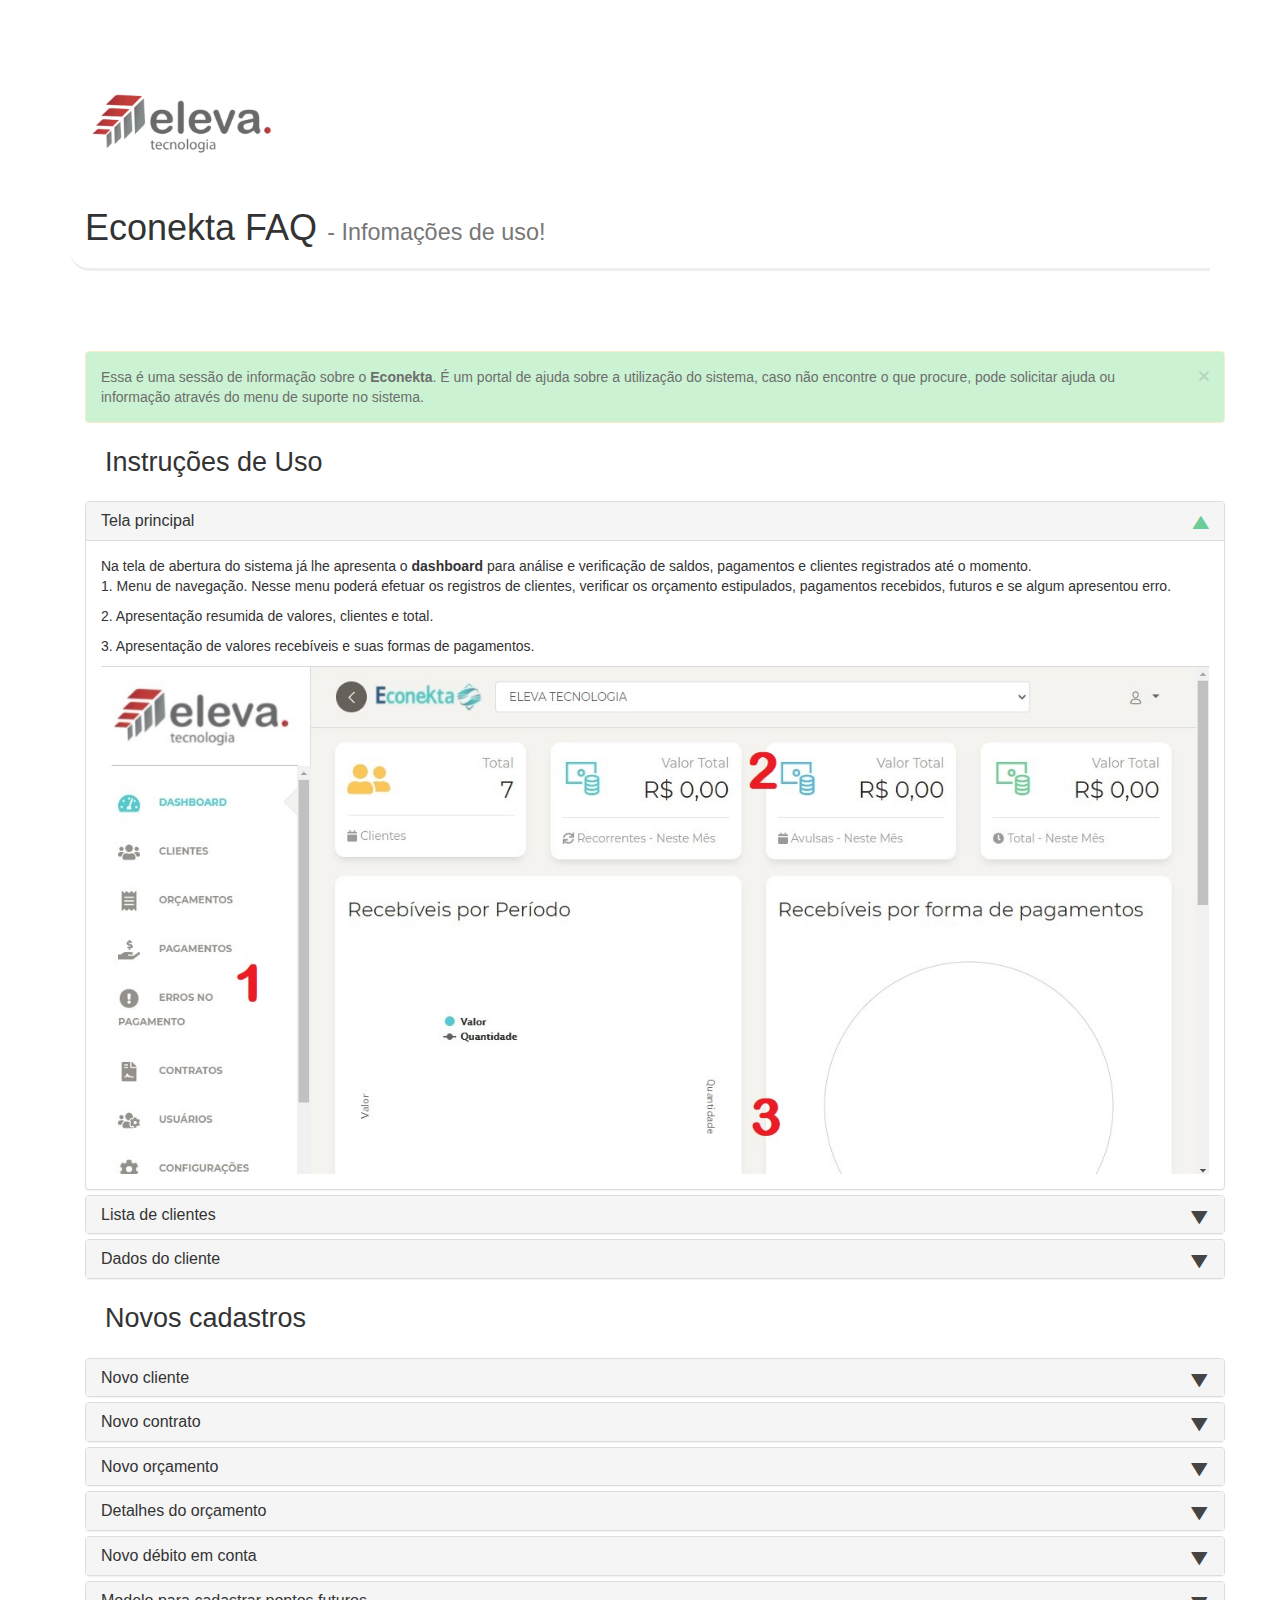
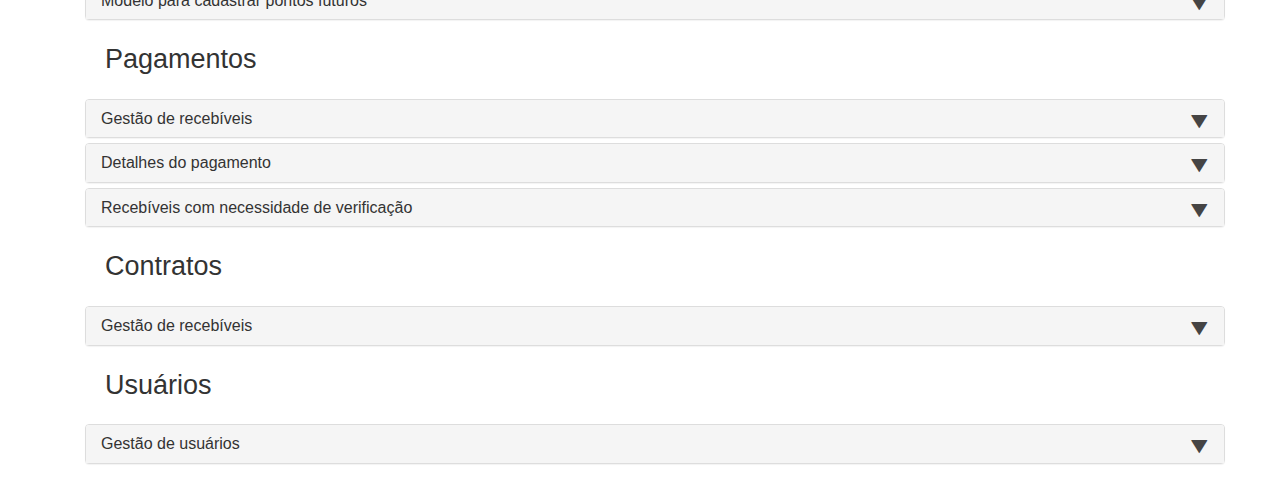
<file: index.html>
<!DOCTYPE html>
<html>
    <head>
        <meta charset="utf-8" />
        <title>Econekta</title>
        <link rel="icon" type="image/x-icon" href="assets/faq_img/simbolo.png" />
        <meta name="viewport" content="width=device-width, initial-scale=1.0" />
        <!-- Bootstrap FAQ - home -->
        <link rel="stylesheet" type="text/css" href="assets/bootstrap/css/style.css" />
        <link rel="stylesheet" type="text/css" href="assets/bootstrap/css/bootstrap.min.css" />
        <link rel="stylesheet" type="text/css" href="assets/font-awesome/css/font-awesome.min.css" />
        <!-- Bootstrap SCRIPT - home -->
        <script type="text/javascript" src="assets/js/jquery-1.10.2.min.js"></script>
        <script type="text/javascript" src="assets/bootstrap/js/bootstrap.min.js"></script>
    </head>
    <body>
        <div class="container">
            <div class="page-header">
                <div class="img-responsive">
                    <a href="www.elevatech.com.br" class="img-rounded">
                    <div class="logo-image-small">
                        <img src="assets/faq_img/eleva_logo.png" 
                        style="display: block; 
                        margin-left: -10px; 
                        margin-right: auto;
                        max-width: 100%;
                        max-height: 128px;">
                    </div>
                    </a> 
                </div>
                <h1>Econekta FAQ <small>- Infomações de uso!</small></h1>
            </div>
        <!-- Bootstrap FAQ - START -->
            <div class="container">
                <br />
                <div class="alert alert-warning alert-dismissible" role="alert">
                    <button type="button" class="close" data-dismiss="alert">
                        <span aria-hidden="true">&times;</span>
                        <span class="sr-only">Close</span>
                    </button>
                    Essa é uma sessão de informação sobre o  
                    <strong>Econekta</strong>. 
                    É um portal de ajuda sobre a utilização do sistema, caso não encontre o que procure, pode solicitar 
                    ajuda ou informação através do menu de suporte no sistema. 
                </div>

                <div class="panel-group" id="accordion">
                    <div class="faqHeader">Instruções de Uso</div>
                        <div class="panel panel-default">
                            <div class="panel-heading">
                                <h4 class="panel-title">
                                    <a class="accordion-toggle" 
                                    data-toggle="collapse" 
                                    data-parent="#accordion" 
                                    href="#collapseOne">Tela principal</a>
                                </h4>
                            </div>
                            <div id="collapseOne" class="panel-collapse collapse in">
                                <div class="panel-body">
                                    Na tela de abertura do sistema já lhe apresenta o <strong>dashboard</strong> para análise e verificação 
                                    de saldos, pagamentos e clientes registrados até o momento.
                                    <p>1.	Menu de navegação.
                                    Nesse menu poderá efetuar os registros de clientes, verificar os orçamento estipulados, 
                                    pagamentos recebidos, futuros e se algum apresentou erro.</p>
                                    <p>2.	Apresentação resumida de valores, clientes e total.</p>
                                    <p>3.	Apresentação de valores recebíveis e suas formas de pagamentos.</p>
                                    <img src="assets/faq_img/tela_principal.jpg" alt="tela_principal" width=100% height=100%>
                                </div>
                            </div>
                        </div>

                        <div class="panel panel-default">
                            <div class="panel-heading">
                                <h4 class="panel-title">
                                    <a class="accordion-toggle collapsed" 
                                    data-toggle="collapse" 
                                    data-parent="#accordion" 
                                    href="#collapseTwo">Lista de clientes</a>
                                </h4>
                            </div>
                            <div id="collapseTwo" class="panel-collapse collapse">
                                <div class="panel-body">
                                    No menu lateral esquerdo, o administrador do sistema ou responsável terá acesso a todas as 
                                    funções e gestão, entre elas a ação de cadastrar novos clientes.
                                    <p>1.	Acesso ao menu de clientes: poderá ver todos os clientes cadastrados, ativos, 
                                    inativos e seus dados cadastrados.
                                    <p>2.	Para acessar os dados detalhados, basta clicar no campo <strong>NOME COMPLETO</strong> do cliente.
                                    <p>3.	Se necessitar cadastrar um cliente, irá clicar no botão <strong>NOVO</strong>.
                                    <p>4.	Caso precise alterar informações, dados dos clientes ou até mesmo excluir um cliente, 
                                    poderá fazer na coluna <strong>AÇÕES</strong>.
                                    <p>5.	Poderá pesquisar o seu cliente de forma mais rápida cliente em <strong>PESQUISAR</strong> e digitando o 
                                    nome ou parte do nome, inicio do CNPJ ou até pelo e-mail.
                                    <img src="assets/faq_img/lista_clientes.jpg" alt="tela_principal" width=100% height=100%>
                                </div>
                            </div>
                        </div>

                        <div class="panel panel-default">
                            <div class="panel-heading">
                                <h4 class="panel-title">
                                    <a class="accordion-toggle collapsed" 
                                    data-toggle="collapse" 
                                    data-parent="#accordion" 
                                    href="#collapseThree">Dados do cliente</a>
                                </h4>
                            </div>
                            <div id="collapseThree" class="panel-collapse collapse">
                                <div class="panel-body">
                                    Após clicar no nome do cliente, ponto <strong>2</strong> acima, você será direcionado para tela abaixo, 
                                    poderá ver os detalhes cadastrais do cliente.
                                    <p>1.	Será permitido visualizar todos os dados inseridos, além do status cadastral, o tipo de 
                                    pagamento, valor e a data.
                                    <p>2.	Poderá adicionar quantos contratos forem necessários junto ao seu cliente, com seus valores, 
                                    datas e forma de pagamento clicando em <strong>NOVO CONTRATO</strong>. 
                                    <p>3.	Terá a possibilidade de corrigir o contrato, alterar informações, dados, valores, datas e 
                                    formas de pagamento clicando em <strong>EDITAR DADOS DO CONTRATO</strong>.
                                    <p>4.	Poderá efetuar o envio por e-mail do pagamento ou forma de pagamento, além de fazer 
                                    download do arquivo para o computador.
                                    <br></br>
                                    <img src="assets/faq_img/dados_clientes.jpg" alt="dados_clientes" width=100% height=100%>
                                    <p>Na opção 3(três) demonstrada acima, que se refere a EDITAR DADOS DO CONTRATO, 
                                    conseguirá corrigir ou alterar as informações anteriormente cadastrada no sistema do seu cliente.
                                    <br></br>
                                    <img src="assets/faq_img/dados_clientes1.jpg" alt="dados_clientes1" width=100% height=100%>
                                </div>
                            </div>
                        </div>

                    <div class="faqHeader">Novos cadastros</div>
                        <div class="panel panel-default">
                                <div class="panel-heading">
                                    <h4 class="panel-title">
                                        <a class="accordion-toggle collapsed" 
                                        data-toggle="collapse" 
                                        data-parent="#accordion" 
                                        href="#collapseFour">Novo cliente</a>
                                    </h4>
                                </div>
                                <div id="collapseFour" class="panel-collapse collapse">
                                    <div class="panel-body">
                                        Dentro da tela de novo cliente conseguirá ter o acesso aos campos para inserir seu novo 
                                        cliente, incluindo com a possibilidade de marcar se ele esta <strong>ATIVO</strong> ou não, 
                                        ou seja, caso o cliente não seja <strong>ATIVO</strong> os dados e informações anteriores 
                                        de contrato e pagamento continuaram no sistema para consulta mas não será gerado novos 
                                        envios a partir do momento em que desmarcar a caixa <strong>ATIVO</strong>.
                                        <p>1.	Verificação de <strong>ATIVO</strong> ou não.
                                        <p>2.	Ambiente de cadastro dos dados.
                                        <br></br>
                                        <img src="assets/faq_img/novo_clientes.jpg" alt="novo_cliente" width=100% height=100%>
                                    </div>
                                </div>
                        </div>

                        <div class="panel panel-default">
                                <div class="panel-heading">
                                    <h4 class="panel-title">
                                        <a class="accordion-toggle collapsed" 
                                        data-toggle="collapse" 
                                        data-parent="#accordion" 
                                        href="#collapseFive">Novo contrato</a>
                                    </h4>
                                </div>
                                <div id="collapseFive" class="panel-collapse collapse">
                                    <div class="panel-body">
                                        Em novo contrato, poderemos informar o valor, número de parcelas, 
                                        forma de pagamento e data do primeiro vencimento, ou seja, primeiro pagamento a ser efetuado.
                                        Após inserir os dados relacionados acima basta clicar em <strong>SALVAR</strong> e pronto, 
                                        ação de cobrança estará cadastrada para o seu cliente.
                                        <br></br>
                                        <img src="assets/faq_img/novo_contrato.jpg" alt="novo_contrato" width=100% height=100%>
                                        <br></br>
                                        <ul>
                                            <li>Esteja atento para alterar a <strong>FORMA DE PAGAMENTO</strong> escolhendo a forma
                                            que deseja receber do seu cliente, conforme contrato. </li>
                                            <li>Defina a quantidade de pagamento a ser cobrado.</li>
                                            <li>Não esqueça que a <strong>DATA DE VENCIMENTO</strong> para opção de débito em conta deverá
                                            ser de no minimo 5 dias úteis.</li>
                                            <li>As demais <strong>DATA DE VENCIMENTO</strong> poderão ocorrer já no dia seguinte.</li>
                                        </ul>
                                        <p>Após inserir os dados relacionados acima basta clicar em <strong>SALVAR</strong> e pronto, 
                                        ação de cobrança estará cadastrada para o seu cliente.
                                        <br></br>
                                        <img src="assets/faq_img/novo_contrato1.jpg" alt="novo_contrato1" width=100% height=100%>
                                    </div>
                                </div>
                        </div>

                        <div class="panel panel-default">
                                <div class="panel-heading">
                                    <h4 class="panel-title">
                                        <a class="accordion-toggle collapsed" 
                                        data-toggle="collapse" 
                                        data-parent="#accordion" 
                                        href="#collapseSix">Novo orçamento</a>
                                    </h4>
                                </div>
                                <div id="collapseSix" class="panel-collapse collapse">
                                    <div class="panel-body">
                                        No menu orçamento poderemos analisar o somatório dos contrato seus orçamentos totais, 
                                        verificar os valores de cada contrato indo em detalhes e mais formas de pagamento.
                                        <p>1.	Podemos criar um orçamento clicando em <strong>NOVO</strong>.
                                        <p>2.	Através dos ícones podemos ver facilmente as formas de pagamento habilitadas.
                                        <p>3.	Clicando em <strong>DETALHES</strong> verá os valores referenciados para o mês e os contratos.
                                        <p>4.	O botão <strong>CANCELAR</strong> irá de antemão cancelar a cobrança do mês presente.
                                        <br></br>
                                        <img src="assets/faq_img/novo_orcamento.jpg" alt="novo_orcamento" width=100% height=100%>
                                    </div>
                                </div>
                        </div>

                        <div class="panel panel-default">
                                <div class="panel-heading">
                                    <h4 class="panel-title">
                                        <a class="accordion-toggle collapsed" 
                                        data-toggle="collapse" 
                                        data-parent="#accordion" 
                                        href="#collapseSeven">Detalhes do orçamento</a>
                                    </h4>
                                </div>
                                <div id="collapseSeven" class="panel-collapse collapse">
                                    <div class="panel-body">
                                        Dentro de detalhes poderá consultar os valores gerados para o mês, podendo ser valores 
                                        referentes a vários contratos registrados, além de consultar a quantidade desse valor a 
                                        receber por mês e seus totais.
                                        <ul>
                                            <li>1.	Verá os dados do cliente e o link para pagamento para esse orçamento.</li>
                                            <li>2.	Na grade itens do orçamento, poderá verificar todos os valores que serão cobrados.</li>
                                            <li>3.	Clicando no botão <strong>NOVO ORÇAMENTO</strong> poderá adicionar um novo valor e orçamento de cobrança.</li>
                                            <li>4.	O botão <strong>EDITAR</strong> permitir que você altera os valores para o presente mês.</li>
                                        </ul>
                                        <img src="assets/faq_img/novo_detalhes.jpg" alt="novo_detalhes" width=100% height=100%>
                                    </div>
                                </div>
                        </div>

                        <div class="panel panel-default">
                                <div class="panel-heading">
                                    <h4 class="panel-title">
                                        <a class="accordion-toggle collapsed" 
                                        data-toggle="collapse" 
                                        data-parent="#accordion" 
                                        href="#collapseEight">Novo débito em conta</a>
                                    </h4>
                                </div>
                                <div id="collapseEight" class="panel-collapse collapse">
                                    <div class="panel-body">
                                        O débito em conta é uma forma automática que poderá utilizar para efetuar seus recebíveis diretamente
                                        na conta do seu cliente. Conhecido também como débito automático, o débito em conta é muito 
                                        útil para ajudar os clientes a não perderem as datas de vencimento das suas contas.
                                        <ul>
                                            <li>1.	Clique no botão <strong>IMPORTAÇÃO</strong>. </li>
                                            <li>2.	Depois clique em <strong>DOWNLOAD LAYOUT</strong>, como demonstra o ponto 2.</li>
                                            <li>3.	Preencha a lista com os <strong>DADOS DOS CLIENTES</strong> poderá adicionar 
                                            até 6 linhas para o mesmo cliente com datas diferentes. Ex: a primeira linha fica com a data de débito:
                                            10/06/2021, a segunda linha ficará com a data de débito para 10/07/2021 e assim sucessivamente.</li>
                                            <li>4.	Logo após preencher as informações, clique em <strong>IMPORTAR</strong> com isso você já irá
                                            registrar junto ao sistema o débito em conta e cadastrar os dados do cliente para outras futuras formas
                                            de pagamentos, caso deseje.</li>
                                            <li>5.	Na área de histórico de importações poderá ver se houve algum erro na importação de 
                                            algum cliente, ou erro de leitura em alguma linha do arquivo.
                                            <p>Caso ocorre erro, será informado a linha e mais informações na coluna <strong>RELATORIOS</strong>.</p>
                                            </li>
                                        </ul>
                                        <img src="assets/faq_img/debito_conta.jpg" alt="debito_conta" width=100% height=100%>
                                    </div>
                                </div>
                        </div>

                        <div class="panel panel-default">
                                <div class="panel-heading">
                                    <h4 class="panel-title">
                                        <a class="accordion-toggle collapsed" 
                                        data-toggle="collapse" data-parent="#accordion" 
                                        href="#collapseNine">Modelo para cadastrar pontos futuros</a>
                                    </h4>
                                </div>
                                <div id="collapseNine" class="panel-collapse collapse">
                                    <div class="panel-body">
                                        Descrição do ponto a ser inserido para as novas demandas.
                                        <ul>
                                            <li>1.	Clique no botão <strong>IMPORTAÇÃO</strong>. </li>
                                            <li>2.	Depois clique em <strong>DOWNLOAD LAYOUT</strong>, como demonstra o ponto 2.</li>
                                        </ul>
                                        <img src="assets/faq_img/debito_conta.jpg" alt="debito_conta" width=100% height=100%> 
                                    </div>
                                </div>
                        </div>

                    <div class="faqHeader">Pagamentos</div>
                        <div class="panel panel-default">
                                <div class="panel-heading">
                                    <h4 class="panel-title">
                                        <a class="accordion-toggle collapsed" 
                                        data-toggle="collapse" 
                                        data-parent="#accordion" 
                                        href="#collapseTen">Gestão de recebíveis</a>
                                    </h4>
                                </div>
                                <div id="collapseTen" class="panel-collapse collapse">
                                    <div class="panel-body">
                                        No menu de pagamentos terá de forma fácil e rápida a visualização dos recebíveis processados,
                                        ou seja, recebíveis efetuados ou com baixa manual pelo utilizador, além de pagamentos futuros 
                                        e quantos meses já foram débitados, além da lista de contratos, podendo verificar cada detalhe
                                        das cobranças. Nessa ação contará com a exportação em “Excel” podendo efetuar seus controles.
                                        <p>1.	Resumo simplificado de como estão os status das cobranças.
                                        <p>2.	Botão para exportar os dados para uma planilha em Excel.
                                        <p>3.	Lista de contratos cobrados.
                                        <p>4.	Clicando no botão DETALHES terá um pequeno histórico sobre a cobrança. 
                                        <p>5.	No campo PESQUISAR terá a facilidade de consulta, por cliente, contrato ou data.
                                        <br></br>
                                        OBS: para o débito em conta, os recebíveis ficará disponível em até 48 horas após a data do débito. 
                                    </div>
                                    <img src="assets/faq_img/pagamentos.jpg" alt="pagamentos" width=100% height=100%>
                                </div>
                        </div>

                        <div class="panel panel-default">
                                <div class="panel-heading">
                                    <h4 class="panel-title">
                                        <a class="accordion-toggle collapsed" 
                                        data-toggle="collapse" 
                                        data-parent="#accordion" 
                                        href="#collapseEleven">Detalhes do pagamento</a>
                                    </h4>
                                </div>
                                <div id="collapseEleven" class="panel-collapse collapse">
                                    <div class="panel-body">
                                        Após clicar no botão <strong>DETALHES</strong> poderá ver uma tela como esta, onde irá constar 
                                        algumas informações reduzidas sobre o orçamento ou cobrança realizada, além de contar com mais 
                                        serviços lançados para cobrança. Fechando com o agendamento mais próximo a seguir. 
                                    </div>
                                    <img src="assets/faq_img/pagamentos_detalhes.jpg" alt="pagamentos_detalhes" width=100% height=100%>
                                </div>
                        </div>

                        <div class="panel panel-default">
                                <div class="panel-heading">
                                    <h4 class="panel-title">
                                        <a class="accordion-toggle collapsed" 
                                        data-toggle="collapse" data-parent="#accordion" 
                                        href="#collapseTwelven">Recebíveis com necessidade de verificação</a>
                                    </h4>
                                </div>
                                <div id="collapseTwelven" class="panel-collapse collapse">
                                    <div class="panel-body">
                                        Na gestão de erros no pagamento, poderá ver detalhadamente as datas, os clientes, valores e 
                                        principalmente o motivo do <strong>ERRO</strong>, assim saberá como proceder para reenvio da cobrança ou 
                                        entrando em contato com o cliente. Nessa ação contará com a exportação em “Excel” podendo 
                                        efetuar seus controles.
                                        <ul>
                                            <p>1.	Poderá utilizar qualquer um dos filtros para análise dos pagamentos.
                                            <p>2.	Verificação do motivo do ERRO.
                                            <p>3.	Botão para exportar os dados para uma planilha em Excel.
                                            <p>4.	Clicando no nome do cliente, poderá ir para o cadastro do cliente para analise 
                                            da situação ou para contato direto. 
                                        </ul>
                                        <img src="assets/faq_img/erros_pagamentos.jpg" alt="debito_conta" width=100% height=100%> 
                                    </div>
                                </div>
                        </div>

                    <div class="faqHeader">Contratos</div>
                        <div class="panel panel-default">
                                <div class="panel-heading">
                                    <h4 class="panel-title">
                                        <a class="accordion-toggle collapsed" 
                                        data-toggle="collapse" 
                                        data-parent="#accordion" 
                                        href="#collapsethirteen">Gestão de recebíveis</a>
                                    </h4>
                                </div>
                                <div id="collapsethirteen" class="panel-collapse collapse">
                                    <div class="panel-body">
                                        No menu de contratos teremos os contratos existentes, ativos ou inativos, 
                                        filtrando os contratos por data ou status de processado, previsto e mais. 
                                        Gestão facilitada por tipo de pagamento, cliente e valores. 
                                        Além disso conta com um dashboard para controle e obtenção de informações.
                                        <p>1.	Filtro por período de datas ou status do pagamento.
                                        <p>2.	Filtro por dados do cliente, tipo de pagamento, código do cliente, nome e até valor.
                                        <p>3.	Seleção de visualização de itens por página.
                                        <p>4.	O pesquisar consulta qualquer cliente aplicando no nível dos filtros dos acima.
                                        <p>5.	A coluna AÇÕES poderá acessar detalhes do contrato ou cancelar.
                                        <p>6.	O sinal + no status, na linha do contrato possibilita ver os pagamentos e situação prevista.
                                        <br></br>
                                        OBS: para o débito em conta, os recebíveis ficará disponível em até 48 horas após a data 
                                        do débito. 
                                    </div>
                                    <img src="assets/faq_img/contratos_gestao.jpg" alt="pagamentos" width=100% height=100%>
                                </div>
                        </div>

                        <!-- <div class="panel panel-default">
                                <div class="panel-heading">
                                    <h4 class="panel-title">
                                        <a class="accordion-toggle collapsed" 
                                        data-toggle="collapse" data-parent="#accordion" 
                                        href="#collapsefifteen">Recebíveis com necessidade de verificação</a>
                                    </h4>
                                </div>
                                <div id="collapsefifteen" class="panel-collapse collapse">
                                    <div class="panel-body">
                                        Na gestão de erros no pagamento, poderá ver detalhadamente as datas, os clientes, valores e 
                                        principalmente o motivo do <strong>ERRO</strong>, assim saberá como proceder para reenvio da cobrança ou 
                                        entrando em contato com o cliente. Nessa ação contará com a exportação em “Excel” podendo 
                                        efetuar seus controles.
                                        <ul>
                                            <p>1.	Poderá utilizar qualquer um dos filtros para análise dos pagamentos.
                                            <p>2.	Verificação do motivo do ERRO.
                                            <p>3.	Botão para exportar os dados para uma planilha em Excel.
                                            <p>4.	Clicando no nome do cliente, poderá ir para o cadastro do cliente para analise 
                                            da situação ou para contato direto. 
                                        </ul>
                                        <img src="assets/faq_img/erros_pagamentos.jpg" alt="debito_conta" width=100% height=100%> 
                                    </div>
                                </div>
                        </div> -->
                
                    <div class="faqHeader">Usuários</div>
                        <div class="panel panel-default">
                                <div class="panel-heading">
                                    <h4 class="panel-title">
                                        <a class="accordion-toggle collapsed" 
                                        data-toggle="collapse" 
                                        data-parent="#accordion" 
                                        href="#collapsesixteen">Gestão de usuários</a>
                                    </h4>
                                </div>
                                <div id="collapsesixteen" class="panel-collapse collapse">
                                    <div class="panel-body">
                                        No menu de <strong>USUARIOS</strong> será cadastros os responsáveis pelo sistema, 
                                        terão acesso aos contratos e listas de cliente e poderão efetuar a 
                                        gestão dos pagamentos de forma rápida e ágil, 
                                        cadastrando novos clientes e seus dados.  
                                    </div>
                                    <img src="assets/faq_img/usuarios.jpg" alt="pagamentos_detalhes" width=100% height=100%>
                                    <div class="panel-body">
                                    <p>1.	Dentro do botão NOVO encontrará a tela abaixo para inserir o nome e e-mail do gestor.
                                    </div>
                                    <img src="assets/faq_img/usuarios1.jpg" alt="pagamentos_detalhes" width=100% height=100%>
                                </div>
                        </div>

                </div>
            </div>
        </div>
    </body>
</html>
</file>
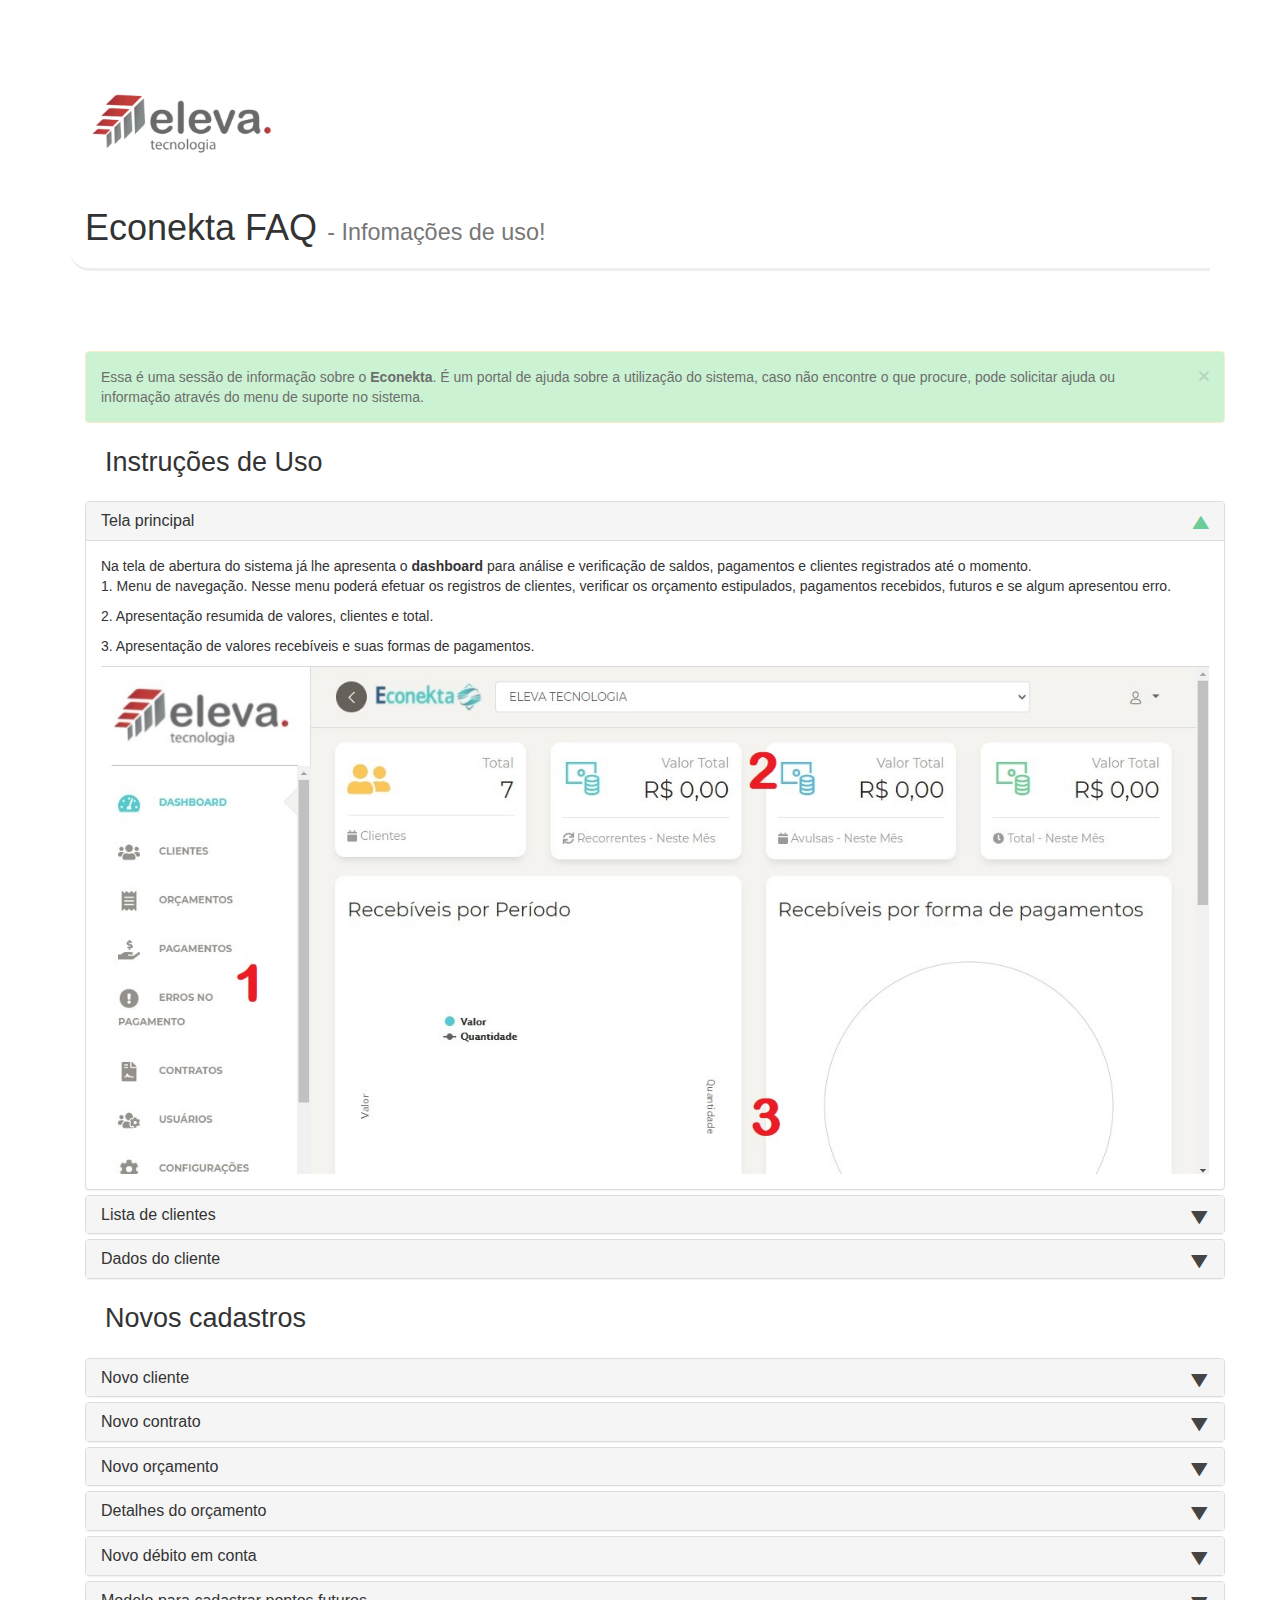
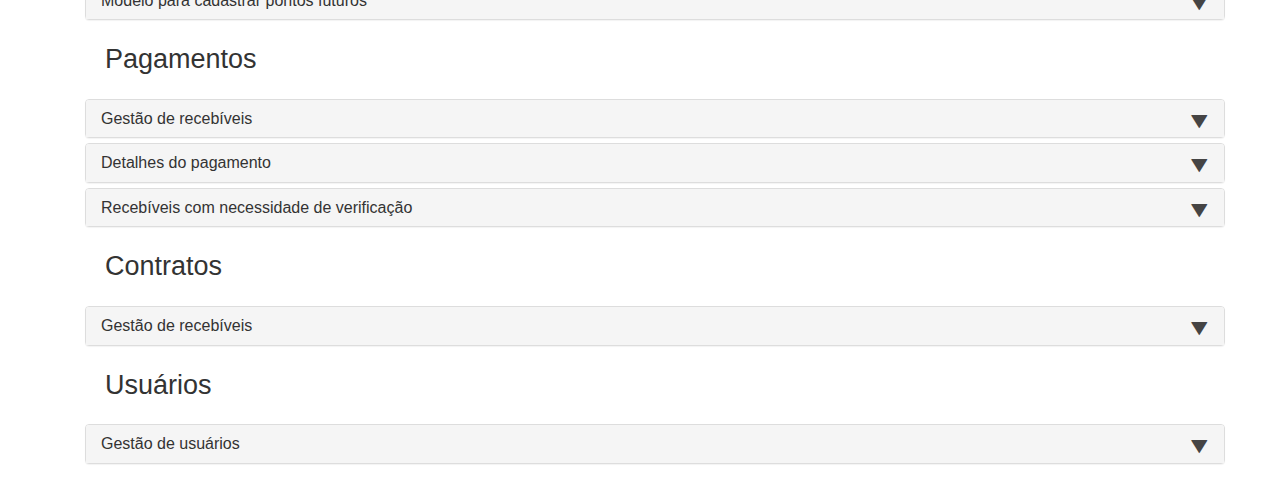
<file: faq.html>
<!DOCTYPE html>
<html>
    <head>
        <meta charset="utf-8" />
        <title>Econekta</title>
        <link rel="icon" type="image/x-icon" href="assets/faq_img/simbolo.png" />
        <meta name="viewport" content="width=device-width, initial-scale=1.0" />
        <!-- Bootstrap FAQ - home -->
        <link rel="stylesheet" type="text/css" href="assets/bootstrap/css/style.css" />
        <link rel="stylesheet" type="text/css" href="assets/bootstrap/css/bootstrap.min.css" />
        <link rel="stylesheet" type="text/css" href="assets/font-awesome/css/font-awesome.min.css" />
        <!-- Bootstrap SCRIPT - home -->
        <script type="text/javascript" src="assets/js/jquery-1.10.2.min.js"></script>
        <script type="text/javascript" src="assets/bootstrap/js/bootstrap.min.js"></script>
    </head>
    <body>
        <div class="container">
            <div class="page-header">
                <div class="img-responsive">
                    <a href="www.elevatech.com.br" class="img-rounded">
                    <div class="logo-image-small">
                        <img src="assets/faq_img/eleva_logo.png" 
                        style="display: block; 
                        margin-left: -10px; 
                        margin-right: auto;
                        max-width: 100%;
                        max-height: 128px;">
                    </div>
                    </a> 
                </div>
                <h1>Econekta FAQ <small>- Infomações de uso!</small></h1>
            </div>
        <!-- Bootstrap FAQ - START -->
            <div class="container">
                <br />
                <div class="alert alert-warning alert-dismissible" role="alert">
                    <button type="button" class="close" data-dismiss="alert">
                        <span aria-hidden="true">&times;</span>
                        <span class="sr-only">Close</span>
                    </button>
                    Essa é uma sessão de informação sobre o  
                    <strong>Econekta</strong>. 
                    É um portal de ajuda sobre a utilização do sistema, caso não encontre o que procure, pode solicitar 
                    ajuda ou informação através do menu de suporte no sistema. 
                </div>

                <div class="panel-group" id="accordion">
                    <div class="faqHeader">Instruções de Uso</div>
                        <div class="panel panel-default">
                            <div class="panel-heading">
                                <h4 class="panel-title">
                                    <a class="accordion-toggle" 
                                    data-toggle="collapse" 
                                    data-parent="#accordion" 
                                    href="#collapseOne">Tela principal</a>
                                </h4>
                            </div>
                            <div id="collapseOne" class="panel-collapse collapse in">
                                <div class="panel-body">
                                    Na tela de abertura do sistema já lhe apresenta o <strong>dashboard</strong> para análise e verificação 
                                    de saldos, pagamentos e clientes registrados até o momento.
                                    <p>1.	Menu de navegação.
                                    Nesse menu poderá efetuar os registros de clientes, verificar os orçamento estipulados, 
                                    pagamentos recebidos, futuros e se algum apresentou erro.</p>
                                    <p>2.	Apresentação resumida de valores, clientes e total.</p>
                                    <p>3.	Apresentação de valores recebíveis e suas formas de pagamentos.</p>
                                    <img src="assets/faq_img/tela_principal.jpg" alt="tela_principal" width=100% height=100%>
                                </div>
                            </div>
                        </div>

                        <div class="panel panel-default">
                            <div class="panel-heading">
                                <h4 class="panel-title">
                                    <a class="accordion-toggle collapsed" 
                                    data-toggle="collapse" 
                                    data-parent="#accordion" 
                                    href="#collapseTwo">Lista de clientes</a>
                                </h4>
                            </div>
                            <div id="collapseTwo" class="panel-collapse collapse">
                                <div class="panel-body">
                                    No menu lateral esquerdo, o administrador do sistema ou responsável terá acesso a todas as 
                                    funções e gestão, entre elas a ação de cadastrar novos clientes.
                                    <p>1.	Acesso ao menu de clientes: poderá ver todos os clientes cadastrados, ativos, 
                                    inativos e seus dados cadastrados.
                                    <p>2.	Para acessar os dados detalhados, basta clicar no campo <strong>NOME COMPLETO</strong> do cliente.
                                    <p>3.	Se necessitar cadastrar um cliente, irá clicar no botão <strong>NOVO</strong>.
                                    <p>4.	Caso precise alterar informações, dados dos clientes ou até mesmo excluir um cliente, 
                                    poderá fazer na coluna <strong>AÇÕES</strong>.
                                    <p>5.	Poderá pesquisar o seu cliente de forma mais rápida cliente em <strong>PESQUISAR</strong> e digitando o 
                                    nome ou parte do nome, inicio do CNPJ ou até pelo e-mail.
                                    <img src="assets/faq_img/lista_clientes.jpg" alt="tela_principal" width=100% height=100%>
                                </div>
                            </div>
                        </div>

                        <div class="panel panel-default">
                            <div class="panel-heading">
                                <h4 class="panel-title">
                                    <a class="accordion-toggle collapsed" 
                                    data-toggle="collapse" 
                                    data-parent="#accordion" 
                                    href="#collapseThree">Dados do cliente</a>
                                </h4>
                            </div>
                            <div id="collapseThree" class="panel-collapse collapse">
                                <div class="panel-body">
                                    Após clicar no nome do cliente, ponto <strong>2</strong> acima, você será direcionado para tela abaixo, 
                                    poderá ver os detalhes cadastrais do cliente.
                                    <p>1.	Será permitido visualizar todos os dados inseridos, além do status cadastral, o tipo de 
                                    pagamento, valor e a data.
                                    <p>2.	Poderá adicionar quantos contratos forem necessários junto ao seu cliente, com seus valores, 
                                    datas e forma de pagamento clicando em <strong>NOVO CONTRATO</strong>. 
                                    <p>3.	Terá a possibilidade de corrigir o contrato, alterar informações, dados, valores, datas e 
                                    formas de pagamento clicando em <strong>EDITAR DADOS DO CONTRATO</strong>.
                                    <p>4.	Poderá efetuar o envio por e-mail do pagamento ou forma de pagamento, além de fazer 
                                    download do arquivo para o computador.
                                    <br></br>
                                    <img src="assets/faq_img/dados_clientes.jpg" alt="dados_clientes" width=100% height=100%>
                                    <p>Na opção 3(três) demonstrada acima, que se refere a EDITAR DADOS DO CONTRATO, 
                                    conseguirá corrigir ou alterar as informações anteriormente cadastrada no sistema do seu cliente.
                                    <br></br>
                                    <img src="assets/faq_img/dados_clientes1.jpg" alt="dados_clientes1" width=100% height=100%>
                                </div>
                            </div>
                        </div>

                    <div class="faqHeader">Novos cadastros</div>
                        <div class="panel panel-default">
                                <div class="panel-heading">
                                    <h4 class="panel-title">
                                        <a class="accordion-toggle collapsed" 
                                        data-toggle="collapse" 
                                        data-parent="#accordion" 
                                        href="#collapseFour">Novo cliente</a>
                                    </h4>
                                </div>
                                <div id="collapseFour" class="panel-collapse collapse">
                                    <div class="panel-body">
                                        Dentro da tela de novo cliente conseguirá ter o acesso aos campos para inserir seu novo 
                                        cliente, incluindo com a possibilidade de marcar se ele esta <strong>ATIVO</strong> ou não, 
                                        ou seja, caso o cliente não seja <strong>ATIVO</strong> os dados e informações anteriores 
                                        de contrato e pagamento continuaram no sistema para consulta mas não será gerado novos 
                                        envios a partir do momento em que desmarcar a caixa <strong>ATIVO</strong>.
                                        <p>1.	Verificação de <strong>ATIVO</strong> ou não.
                                        <p>2.	Ambiente de cadastro dos dados.
                                        <br></br>
                                        <img src="assets/faq_img/novo_clientes.jpg" alt="novo_cliente" width=100% height=100%>
                                    </div>
                                </div>
                        </div>

                        <div class="panel panel-default">
                                <div class="panel-heading">
                                    <h4 class="panel-title">
                                        <a class="accordion-toggle collapsed" 
                                        data-toggle="collapse" 
                                        data-parent="#accordion" 
                                        href="#collapseFive">Novo contrato</a>
                                    </h4>
                                </div>
                                <div id="collapseFive" class="panel-collapse collapse">
                                    <div class="panel-body">
                                        Em novo contrato, poderemos informar o valor, número de parcelas, 
                                        forma de pagamento e data do primeiro vencimento, ou seja, primeiro pagamento a ser efetuado.
                                        Após inserir os dados relacionados acima basta clicar em <strong>SALVAR</strong> e pronto, 
                                        ação de cobrança estará cadastrada para o seu cliente.
                                        <br></br>
                                        <img src="assets/faq_img/novo_contrato.jpg" alt="novo_contrato" width=100% height=100%>
                                        <br></br>
                                        <ul>
                                            <li>Esteja atento para alterar a <strong>FORMA DE PAGAMENTO</strong> escolhendo a forma
                                            que deseja receber do seu cliente, conforme contrato. </li>
                                            <li>Defina a quantidade de pagamento a ser cobrado.</li>
                                            <li>Não esqueça que a <strong>DATA DE VENCIMENTO</strong> para opção de débito em conta deverá
                                            ser de no minimo 5 dias úteis.</li>
                                            <li>As demais <strong>DATA DE VENCIMENTO</strong> poderão ocorrer já no dia seguinte.</li>
                                        </ul>
                                        <p>Após inserir os dados relacionados acima basta clicar em <strong>SALVAR</strong> e pronto, 
                                        ação de cobrança estará cadastrada para o seu cliente.
                                        <br></br>
                                        <img src="assets/faq_img/novo_contrato1.jpg" alt="novo_contrato1" width=100% height=100%>
                                    </div>
                                </div>
                        </div>

                        <div class="panel panel-default">
                                <div class="panel-heading">
                                    <h4 class="panel-title">
                                        <a class="accordion-toggle collapsed" 
                                        data-toggle="collapse" 
                                        data-parent="#accordion" 
                                        href="#collapseSix">Novo orçamento</a>
                                    </h4>
                                </div>
                                <div id="collapseSix" class="panel-collapse collapse">
                                    <div class="panel-body">
                                        No menu orçamento poderemos analisar o somatório dos contrato seus orçamentos totais, 
                                        verificar os valores de cada contrato indo em detalhes e mais formas de pagamento.
                                        <p>1.	Podemos criar um orçamento clicando em <strong>NOVO</strong>.
                                        <p>2.	Através dos ícones podemos ver facilmente as formas de pagamento habilitadas.
                                        <p>3.	Clicando em <strong>DETALHES</strong> verá os valores referenciados para o mês e os contratos.
                                        <p>4.	O botão <strong>CANCELAR</strong> irá de antemão cancelar a cobrança do mês presente.
                                        <br></br>
                                        <img src="assets/faq_img/novo_orcamento.jpg" alt="novo_orcamento" width=100% height=100%>
                                    </div>
                                </div>
                        </div>

                        <div class="panel panel-default">
                                <div class="panel-heading">
                                    <h4 class="panel-title">
                                        <a class="accordion-toggle collapsed" 
                                        data-toggle="collapse" 
                                        data-parent="#accordion" 
                                        href="#collapseSeven">Detalhes do orçamento</a>
                                    </h4>
                                </div>
                                <div id="collapseSeven" class="panel-collapse collapse">
                                    <div class="panel-body">
                                        Dentro de detalhes poderá consultar os valores gerados para o mês, podendo ser valores 
                                        referentes a vários contratos registrados, além de consultar a quantidade desse valor a 
                                        receber por mês e seus totais.
                                        <ul>
                                            <li>1.	Verá os dados do cliente e o link para pagamento para esse orçamento.</li>
                                            <li>2.	Na grade itens do orçamento, poderá verificar todos os valores que serão cobrados.</li>
                                            <li>3.	Clicando no botão <strong>NOVO ORÇAMENTO</strong> poderá adicionar um novo valor e orçamento de cobrança.</li>
                                            <li>4.	O botão <strong>EDITAR</strong> permitir que você altera os valores para o presente mês.</li>
                                        </ul>
                                        <img src="assets/faq_img/novo_detalhes.jpg" alt="novo_detalhes" width=100% height=100%>
                                    </div>
                                </div>
                        </div>

                        <div class="panel panel-default">
                                <div class="panel-heading">
                                    <h4 class="panel-title">
                                        <a class="accordion-toggle collapsed" 
                                        data-toggle="collapse" 
                                        data-parent="#accordion" 
                                        href="#collapseEight">Novo débito em conta</a>
                                    </h4>
                                </div>
                                <div id="collapseEight" class="panel-collapse collapse">
                                    <div class="panel-body">
                                        O débito em conta é uma forma automática que poderá utilizar para efetuar seus recebíveis diretamente
                                        na conta do seu cliente. Conhecido também como débito automático, o débito em conta é muito 
                                        útil para ajudar os clientes a não perderem as datas de vencimento das suas contas.
                                        <ul>
                                            <li>1.	Clique no botão <strong>IMPORTAÇÃO</strong>. </li>
                                            <li>2.	Depois clique em <strong>DOWNLOAD LAYOUT</strong>, como demonstra o ponto 2.</li>
                                            <li>3.	Preencha a lista com os <strong>DADOS DOS CLIENTES</strong> poderá adicionar 
                                            até 6 linhas para o mesmo cliente com datas diferentes. Ex: a primeira linha fica com a data de débito:
                                            10/06/2021, a segunda linha ficará com a data de débito para 10/07/2021 e assim sucessivamente.</li>
                                            <li>4.	Logo após preencher as informações, clique em <strong>IMPORTAR</strong> com isso você já irá
                                            registrar junto ao sistema o débito em conta e cadastrar os dados do cliente para outras futuras formas
                                            de pagamentos, caso deseje.</li>
                                            <li>5.	Na área de histórico de importações poderá ver se houve algum erro na importação de 
                                            algum cliente, ou erro de leitura em alguma linha do arquivo.
                                            <p>Caso ocorre erro, será informado a linha e mais informações na coluna <strong>RELATORIOS</strong>.</p>
                                            </li>
                                        </ul>
                                        <img src="assets/faq_img/debito_conta.jpg" alt="debito_conta" width=100% height=100%>
                                    </div>
                                </div>
                        </div>

                        <div class="panel panel-default">
                                <div class="panel-heading">
                                    <h4 class="panel-title">
                                        <a class="accordion-toggle collapsed" 
                                        data-toggle="collapse" data-parent="#accordion" 
                                        href="#collapseNine">Modelo para cadastrar pontos futuros</a>
                                    </h4>
                                </div>
                                <div id="collapseNine" class="panel-collapse collapse">
                                    <div class="panel-body">
                                        Descrição do ponto a ser inserido para as novas demandas.
                                        <ul>
                                            <li>1.	Clique no botão <strong>IMPORTAÇÃO</strong>. </li>
                                            <li>2.	Depois clique em <strong>DOWNLOAD LAYOUT</strong>, como demonstra o ponto 2.</li>
                                        </ul>
                                        <img src="assets/faq_img/debito_conta.jpg" alt="debito_conta" width=100% height=100%> 
                                    </div>
                                </div>
                        </div>

                    <div class="faqHeader">Pagamentos</div>
                        <div class="panel panel-default">
                                <div class="panel-heading">
                                    <h4 class="panel-title">
                                        <a class="accordion-toggle collapsed" 
                                        data-toggle="collapse" 
                                        data-parent="#accordion" 
                                        href="#collapseTen">Gestão de recebíveis</a>
                                    </h4>
                                </div>
                                <div id="collapseTen" class="panel-collapse collapse">
                                    <div class="panel-body">
                                        No menu de pagamentos terá de forma fácil e rápida a visualização dos recebíveis processados,
                                        ou seja, recebíveis efetuados ou com baixa manual pelo utilizador, além de pagamentos futuros 
                                        e quantos meses já foram débitados, além da lista de contratos, podendo verificar cada detalhe
                                        das cobranças. Nessa ação contará com a exportação em “Excel” podendo efetuar seus controles.
                                        <p>1.	Resumo simplificado de como estão os status das cobranças.
                                        <p>2.	Botão para exportar os dados para uma planilha em Excel.
                                        <p>3.	Lista de contratos cobrados.
                                        <p>4.	Clicando no botão DETALHES terá um pequeno histórico sobre a cobrança. 
                                        <p>5.	No campo PESQUISAR terá a facilidade de consulta, por cliente, contrato ou data.
                                        <br></br>
                                        OBS: para o débito em conta, os recebíveis ficará disponível em até 48 horas após a data do débito. 
                                    </div>
                                    <img src="assets/faq_img/pagamentos.jpg" alt="pagamentos" width=100% height=100%>
                                </div>
                        </div>

                        <div class="panel panel-default">
                                <div class="panel-heading">
                                    <h4 class="panel-title">
                                        <a class="accordion-toggle collapsed" 
                                        data-toggle="collapse" 
                                        data-parent="#accordion" 
                                        href="#collapseEleven">Detalhes do pagamento</a>
                                    </h4>
                                </div>
                                <div id="collapseEleven" class="panel-collapse collapse">
                                    <div class="panel-body">
                                        Após clicar no botão <strong>DETALHES</strong> poderá ver uma tela como esta, onde irá constar 
                                        algumas informações reduzidas sobre o orçamento ou cobrança realizada, além de contar com mais 
                                        serviços lançados para cobrança. Fechando com o agendamento mais próximo a seguir. 
                                    </div>
                                    <img src="assets/faq_img/pagamentos_detalhes.jpg" alt="pagamentos_detalhes" width=100% height=100%>
                                </div>
                        </div>

                        <div class="panel panel-default">
                                <div class="panel-heading">
                                    <h4 class="panel-title">
                                        <a class="accordion-toggle collapsed" 
                                        data-toggle="collapse" data-parent="#accordion" 
                                        href="#collapseTwelven">Recebíveis com necessidade de verificação</a>
                                    </h4>
                                </div>
                                <div id="collapseTwelven" class="panel-collapse collapse">
                                    <div class="panel-body">
                                        Na gestão de erros no pagamento, poderá ver detalhadamente as datas, os clientes, valores e 
                                        principalmente o motivo do <strong>ERRO</strong>, assim saberá como proceder para reenvio da cobrança ou 
                                        entrando em contato com o cliente. Nessa ação contará com a exportação em “Excel” podendo 
                                        efetuar seus controles.
                                        <ul>
                                            <p>1.	Poderá utilizar qualquer um dos filtros para análise dos pagamentos.
                                            <p>2.	Verificação do motivo do ERRO.
                                            <p>3.	Botão para exportar os dados para uma planilha em Excel.
                                            <p>4.	Clicando no nome do cliente, poderá ir para o cadastro do cliente para analise 
                                            da situação ou para contato direto. 
                                        </ul>
                                        <img src="assets/faq_img/erros_pagamentos.jpg" alt="debito_conta" width=100% height=100%> 
                                    </div>
                                </div>
                        </div>

                    <div class="faqHeader">Contratos</div>
                        <div class="panel panel-default">
                                <div class="panel-heading">
                                    <h4 class="panel-title">
                                        <a class="accordion-toggle collapsed" 
                                        data-toggle="collapse" 
                                        data-parent="#accordion" 
                                        href="#collapsethirteen">Gestão de recebíveis</a>
                                    </h4>
                                </div>
                                <div id="collapsethirteen" class="panel-collapse collapse">
                                    <div class="panel-body">
                                        No menu de contratos teremos os contratos existentes, ativos ou inativos, 
                                        filtrando os contratos por data ou status de processado, previsto e mais. 
                                        Gestão facilitada por tipo de pagamento, cliente e valores. 
                                        Além disso conta com um dashboard para controle e obtenção de informações.
                                        <p>1.	Filtro por período de datas ou status do pagamento.
                                        <p>2.	Filtro por dados do cliente, tipo de pagamento, código do cliente, nome e até valor.
                                        <p>3.	Seleção de visualização de itens por página.
                                        <p>4.	O pesquisar consulta qualquer cliente aplicando no nível dos filtros dos acima.
                                        <p>5.	A coluna AÇÕES poderá acessar detalhes do contrato ou cancelar.
                                        <p>6.	O sinal + no status, na linha do contrato possibilita ver os pagamentos e situação prevista.
                                        <br></br>
                                        OBS: para o débito em conta, os recebíveis ficará disponível em até 48 horas após a data 
                                        do débito. 
                                    </div>
                                    <img src="assets/faq_img/contratos_gestao.jpg" alt="pagamentos" width=100% height=100%>
                                </div>
                        </div>

                        <!-- <div class="panel panel-default">
                                <div class="panel-heading">
                                    <h4 class="panel-title">
                                        <a class="accordion-toggle collapsed" 
                                        data-toggle="collapse" data-parent="#accordion" 
                                        href="#collapsefifteen">Recebíveis com necessidade de verificação</a>
                                    </h4>
                                </div>
                                <div id="collapsefifteen" class="panel-collapse collapse">
                                    <div class="panel-body">
                                        Na gestão de erros no pagamento, poderá ver detalhadamente as datas, os clientes, valores e 
                                        principalmente o motivo do <strong>ERRO</strong>, assim saberá como proceder para reenvio da cobrança ou 
                                        entrando em contato com o cliente. Nessa ação contará com a exportação em “Excel” podendo 
                                        efetuar seus controles.
                                        <ul>
                                            <p>1.	Poderá utilizar qualquer um dos filtros para análise dos pagamentos.
                                            <p>2.	Verificação do motivo do ERRO.
                                            <p>3.	Botão para exportar os dados para uma planilha em Excel.
                                            <p>4.	Clicando no nome do cliente, poderá ir para o cadastro do cliente para analise 
                                            da situação ou para contato direto. 
                                        </ul>
                                        <img src="assets/faq_img/erros_pagamentos.jpg" alt="debito_conta" width=100% height=100%> 
                                    </div>
                                </div>
                        </div> -->
                
                    <div class="faqHeader">Usuários</div>
                        <div class="panel panel-default">
                                <div class="panel-heading">
                                    <h4 class="panel-title">
                                        <a class="accordion-toggle collapsed" 
                                        data-toggle="collapse" 
                                        data-parent="#accordion" 
                                        href="#collapsesixteen">Gestão de usuários</a>
                                    </h4>
                                </div>
                                <div id="collapsesixteen" class="panel-collapse collapse">
                                    <div class="panel-body">
                                        No menu de <strong>USUARIOS</strong> será cadastros os responsáveis pelo sistema, 
                                        terão acesso aos contratos e listas de cliente e poderão efetuar a 
                                        gestão dos pagamentos de forma rápida e ágil, 
                                        cadastrando novos clientes e seus dados.  
                                    </div>
                                    <img src="assets/faq_img/usuarios.jpg" alt="pagamentos_detalhes" width=100% height=100%>
                                    <div class="panel-body">
                                    <p>1.	Dentro do botão NOVO encontrará a tela abaixo para inserir o nome e e-mail do gestor.
                                    </div>
                                    <img src="assets/faq_img/usuarios1.jpg" alt="pagamentos_detalhes" width=100% height=100%>
                                </div>
                        </div>

                </div>
            </div>
        </div>
    </body>
</html>
</file>
<file: assets/bootstrap/css/style.css>
.faqHeader {
    font-size: 27px;
    margin: 20px;
}
.panel-heading [data-toggle="collapse"]:after {
    font-family: 'Glyphicons Halflings';
    content: "\e072"; /* "play" icon */
    float: right;
    color: #6ccc97;
    font-size: 18px;
    line-height: 22px;
    /* rotate "play" icon from > (right arrow) to down arrow */
    -webkit-transform: rotate(-90deg);
    -moz-transform: rotate(-90deg);
    -ms-transform: rotate(-90deg);
    -o-transform: rotate(-90deg);
    transform: rotate(-90deg);
}

.panel-heading [data-toggle="collapse"].collapsed:after {
    /* rotate "play" icon from > (right arrow) to ^ (up arrow) */
    -webkit-transform: rotate(90deg);
    -moz-transform: rotate(90deg);
    -ms-transform: rotate(90deg);
    -o-transform: rotate(90deg);
    transform: rotate(90deg);
    color: #454444;
}
</file>
